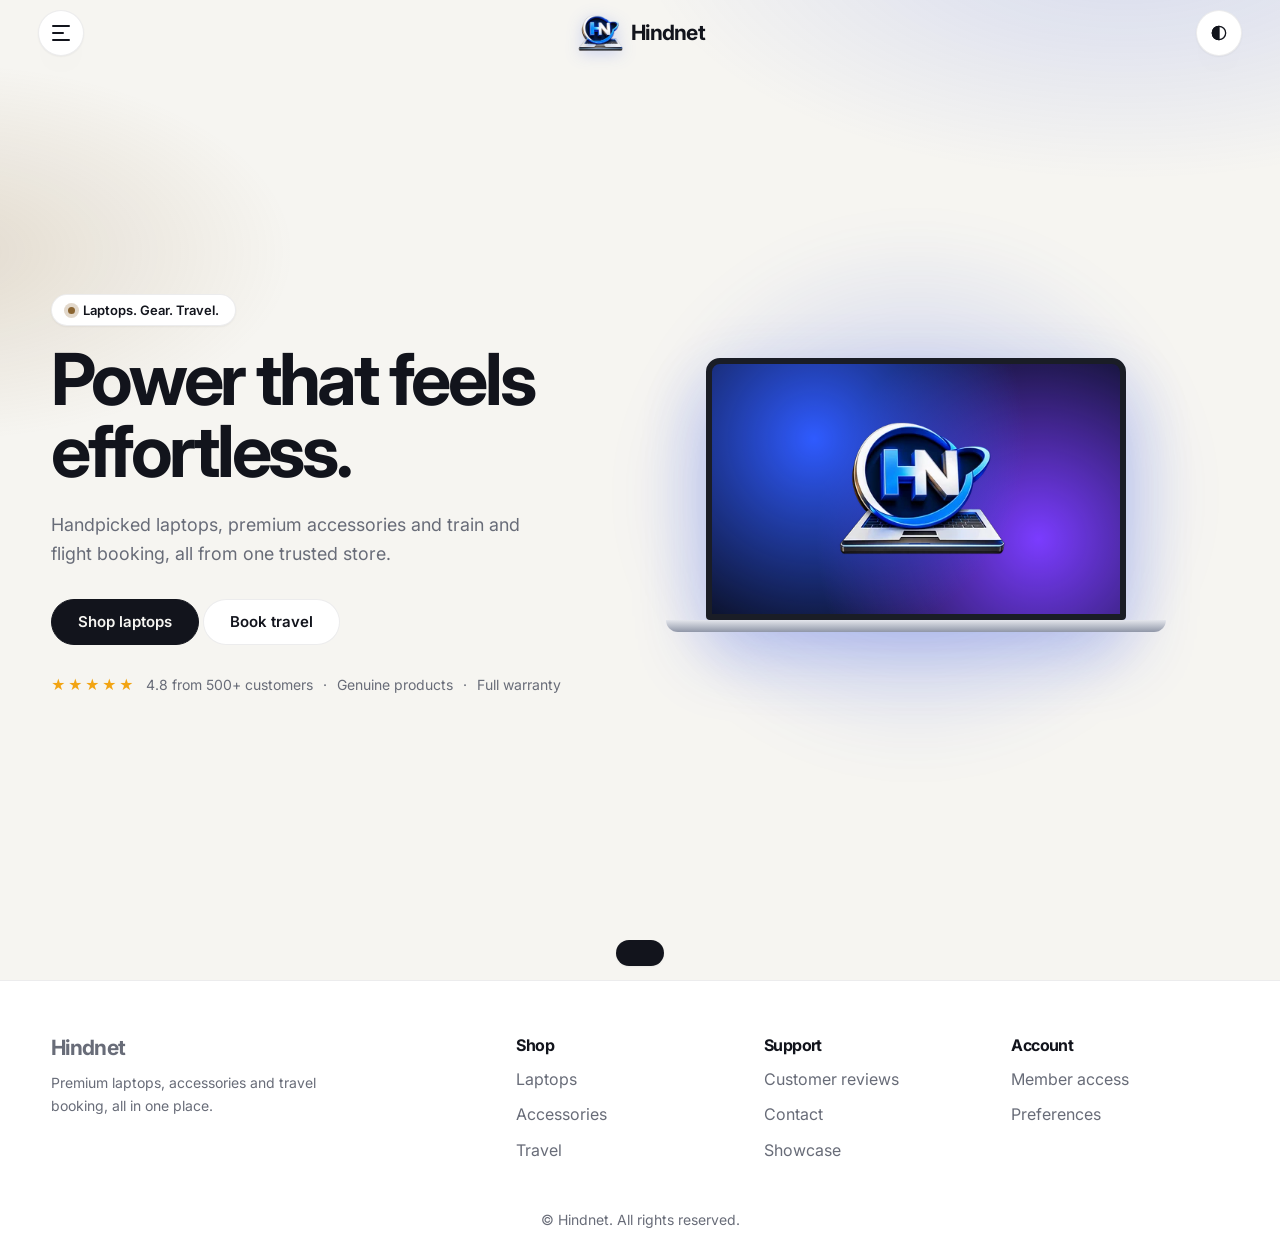
<file: index.html>
<!doctype html><html lang="en-IN" data-theme="light"><head><meta charset="utf-8"><meta name="viewport" content="width=device-width,initial-scale=1,viewport-fit=cover"><meta name="theme-color" content="#f6f5f1"><script>try{var t=JSON.parse(localStorage.hn||"{}").t;if(t=="dark"||(t=="auto"&&matchMedia("(prefers-color-scheme:dark)").matches))document.documentElement.dataset.theme="dark"}catch(e){}</script><!--SEO--><title>Hindnet | Premium Laptops, Accessories &amp; Train/Flight Booking</title><meta name="description" content="Buy genuine laptops and accessories with warranty, and book train and flight tickets at Hindnet. Honest prices, expert help and fast support."><link rel="canonical" href="/"><meta name="robots" content="index, follow, max-image-preview:large"><meta property="og:type" content="website"><meta property="og:site_name" content="Hindnet"><meta property="og:title" content="Hindnet | Premium Laptops, Accessories &amp; Train/Flight Booking"><meta property="og:description" content="Buy genuine laptops and accessories with warranty, and book train and flight tickets at Hindnet. Honest prices, expert help and fast support."><meta property="og:image" content="/assets/og.png"><meta name="twitter:card" content="summary_large_image"><!--/SEO--><script type="application/ld+json" id="ld">[]</script>
<link rel="preconnect" href="https://fonts.googleapis.com"><link rel="preconnect" href="https://fonts.gstatic.com" crossorigin>
<link rel="preload" as="style" href="https://fonts.googleapis.com/css2?family=Inter:wght@400..700&display=swap" onload="this.rel='stylesheet'"><noscript><link rel="stylesheet" href="https://fonts.googleapis.com/css2?family=Inter:wght@400..700&display=swap"></noscript><link rel="icon" type="image/png" href="/assets/favicon.png"><link rel="apple-touch-icon" href="/assets/apple-touch-icon.png"><link rel="preload" as="image" href="/assets/logo-sm.webp"><link rel="stylesheet" href="/css/style.css?v=r202611041016"><link rel="modulepreload" href="/js/core.js?v=r202611041016"><link rel="modulepreload" href="/js/data.js?v=r202611041016"><link rel="modulepreload" href="/js/pages/home.js?v=r202611041016">
<script type="importmap">{"imports":{"three":"https://cdn.jsdelivr.net/npm/three@0.160.0/build/three.module.min.js","three/addons/":"https://cdn.jsdelivr.net/npm/three@0.160.0/examples/jsm/","core":"/js/core.js?v=r202611041016","data":"/js/data.js?v=r202611041016","catalog":"/js/pages/catalog.js?v=r202611041016","scene":"/js/scene.js?v=r202611041016","page/home":"/js/pages/home.js?v=r202611041016","page/laptops":"/js/pages/laptops.js?v=r202611041016","page/accessories":"/js/pages/accessories.js?v=r202611041016","page/travel":"/js/pages/travel.js?v=r202611041016","page/gallery":"/js/pages/gallery.js?v=r202611041016","page/contact":"/js/pages/contact.js?v=r202611041016","page/settings":"/js/pages/settings.js?v=r202611041016","page/account":"/js/pages/account.js?v=r202611041016","page/product":"/js/pages/product.js?v=r202611041016","page/reviews":"/js/pages/reviews.js?v=r202611041016"}}</script></head>
<body><svg width="0" height="0" style="position:absolute" aria-hidden="true"><defs><symbol id="i-home" viewBox="0 0 24 24"><path d="M3 11l9-8 9 8M5 10v10h14V10"/></symbol><symbol id="i-laptop" viewBox="0 0 24 24"><rect x="4" y="5" width="16" height="11" rx="1.5"/><path d="M2 19h20"/></symbol><symbol id="i-audio" viewBox="0 0 24 24"><path d="M4 15v-3a8 8 0 0116 0v3M4 15h3v5H4zM20 15h-3v5h3z"/></symbol><symbol id="i-plane" viewBox="0 0 24 24"><path d="M2 14l20-9-8 17-2-7z"/></symbol><symbol id="i-img" viewBox="0 0 24 24"><rect x="3" y="4" width="18" height="16" rx="2"/><circle cx="9" cy="10" r="1.5"/><path d="M21 16l-5-5-9 9"/></symbol><symbol id="i-star" viewBox="0 0 24 24"><path d="M12 3l2.7 5.6 6.1.9-4.4 4.3 1 6.1L12 17l-5.4 2.9 1-6.1L3.2 9.5l6.1-.9z"/></symbol><symbol id="i-pin" viewBox="0 0 24 24"><path d="M12 21s7-6.2 7-11a7 7 0 10-14 0c0 4.8 7 11 7 11z"/><circle cx="12" cy="10" r="2.5"/></symbol><symbol id="i-gear" viewBox="0 0 24 24"><circle cx="12" cy="12" r="3"/><path d="M12 2v3M12 19v3M2 12h3M19 12h3M5 5l2 2M17 17l2 2M19 5l-2 2M7 17l-2 2"/></symbol><symbol id="i-sun" viewBox="0 0 24 24"><circle cx="12" cy="12" r="8"/><path d="M12 4a8 8 0 000 16z" fill="currentColor"/></symbol></defs></svg><header id="top"><button id="mn" aria-label="Open menu" aria-expanded="false"><span></span><span></span><span></span></button><a class="logo" href="/">Hindnet</a><button id="tg2" aria-label="Toggle theme"><svg class="ic"><use href="#i-sun"/></svg></button></header><div id="scrim"></div>
<nav id="side" aria-label="Main menu"><button class="x" id="cl" aria-label="Close menu">×</button><a class="logo" href="/">Hindnet</a>
<div class="links"><a data-r="home" href="/"><i><svg class="ic"><use href="#i-home"/></svg></i>Hindnet Prime</a><a data-r="laptops" href="/laptops"><i><svg class="ic"><use href="#i-laptop"/></svg></i>Elite Laptops</a><a data-r="accessories" href="/accessories"><i><svg class="ic"><use href="#i-audio"/></svg></i>Gear Studio</a><a data-r="travel" href="/travel"><i><svg class="ic"><use href="#i-plane"/></svg></i>Travel Lounge</a><a data-r="gallery" href="/gallery"><i><svg class="ic"><use href="#i-img"/></svg></i>Showcase</a><a data-r="reviews" href="/reviews"><i><svg class="ic"><use href="#i-star"/></svg></i>Customer Voices</a><a data-r="contact" href="/contact"><i><svg class="ic"><use href="#i-pin"/></svg></i>Connect</a></div>
<div class="nfoot"><button class="ib" id="tg"><i><svg class="ic"><use href="#i-sun"/></svg></i>Switch theme</button><a class="ib" data-r="settings" href="/settings"><i><svg class="ic"><use href="#i-gear"/></svg></i>Preferences</a><a class="btn p" data-r="account" id="mb" href="/account">Member Access</a></div></nav>
<main id="app" data-ssr="1"><section class="hero"><div><small class="kick">Laptops. Gear. Travel.</small><h1>Power that feels effortless.</h1><p class="lead">Handpicked laptops, premium accessories and train and flight booking, all from one trusted store.</p><p><a class="btn p" href="/laptops">Shop laptops</a> <a class="btn" href="/travel">Book travel</a></p><p class="trust"><span class="st">★★★★★</span> 4.8 from 500+ customers <span>·</span> Genuine products <span>·</span> Full warranty</p></div><div id="stage" aria-hidden="true"><div class="poster"><i></i><b></b></div></div></section></main><footer><div class="fw"><div><a class="logo" href="/">Hindnet</a><p class="m" style="margin-top:12px;max-width:30ch">Premium laptops, accessories and travel booking, all in one place.</p></div><div><h4>Shop</h4><a href="/laptops">Laptops</a><a href="/accessories">Accessories</a><a href="/travel">Travel</a></div><div><h4>Support</h4><a href="/reviews">Customer reviews</a><a href="/contact">Contact</a><a href="/gallery">Showcase</a></div><div><h4>Account</h4><a href="/account">Member access</a><a href="/settings">Preferences</a></div></div><p class="m" id="fc"></p><p class="m">© Hindnet. All rights reserved.</p></footer><div id="lb"></div><div id="toast" role="status"></div>
<script type="module" src="/js/main.js?v=r202611041016"></script><script>setTimeout(function(){if(!window.__hn){var m=document.getElementById("app");if(m)m.insertAdjacentHTML("beforeend",'<p style="margin:24px 0;padding:16px;border:1px solid #0002;border-radius:12px">The page could not finish loading. Please refresh with Ctrl+Shift+R (or clear this site\'s data on your phone), or update your browser.</p>')}},7000)</script></body></html>
</file>
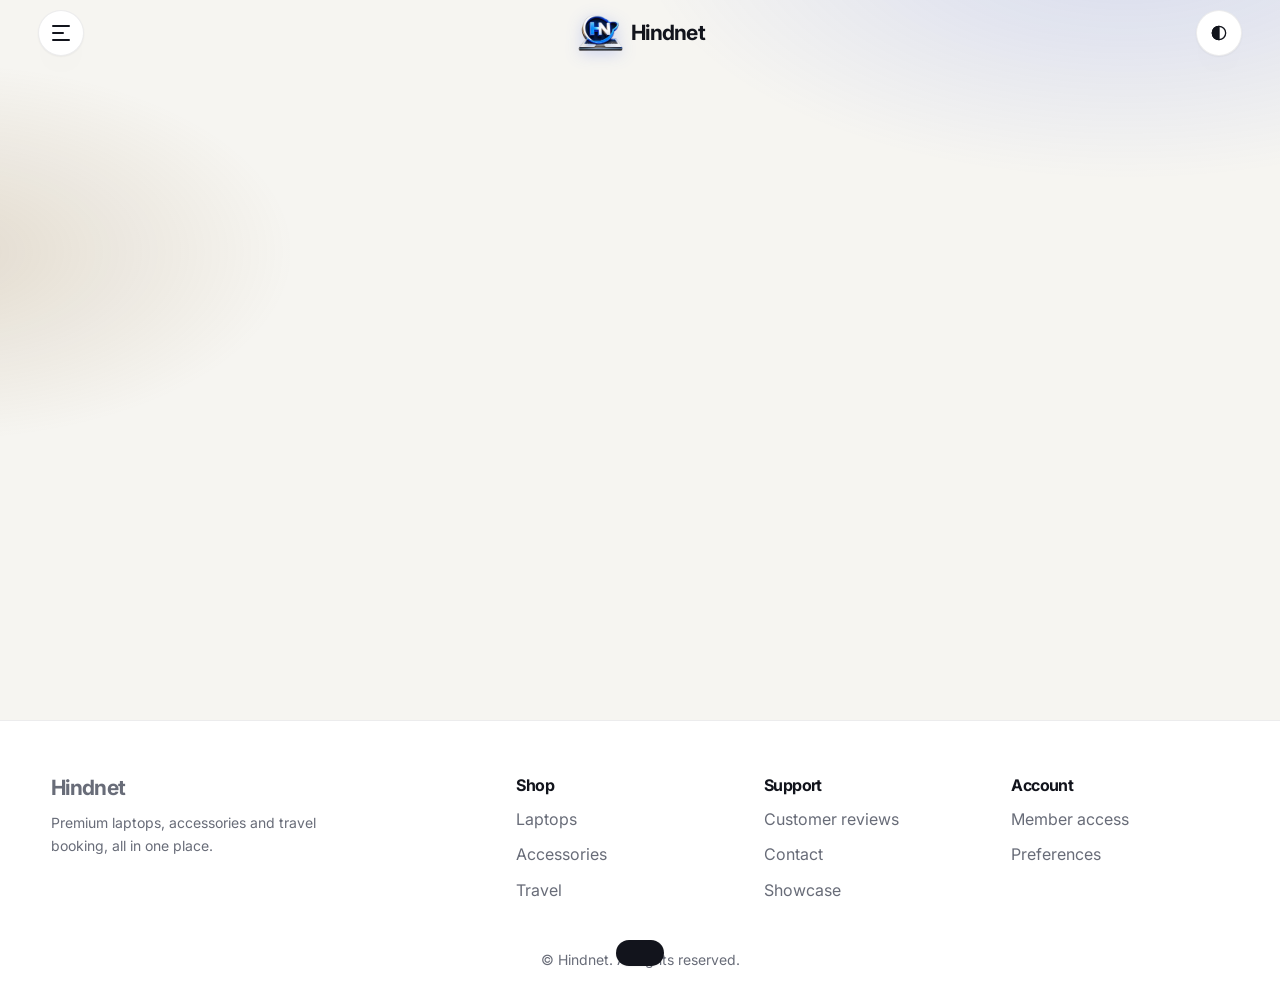
<file: app.html>
<!doctype html><html lang="en-IN" data-theme="light"><head><meta charset="utf-8"><meta name="viewport" content="width=device-width,initial-scale=1,viewport-fit=cover"><meta name="theme-color" content="#f6f5f1"><script>try{var t=JSON.parse(localStorage.hn||"{}").t;if(t=="dark"||(t=="auto"&&matchMedia("(prefers-color-scheme:dark)").matches))document.documentElement.dataset.theme="dark"}catch(e){}</script><!--SEO--><title>Hindnet | Premium Laptops, Accessories &amp; Travel</title><meta name="description" content="Genuine laptops, accessories and train and flight booking at Hindnet."><meta name="robots" content="noindex"><!--/SEO--><script type="application/ld+json" id="ld">[]</script>
<link rel="preconnect" href="https://fonts.googleapis.com"><link rel="preconnect" href="https://fonts.gstatic.com" crossorigin>
<link rel="preload" as="style" href="https://fonts.googleapis.com/css2?family=Inter:wght@400..700&display=swap" onload="this.rel='stylesheet'"><noscript><link rel="stylesheet" href="https://fonts.googleapis.com/css2?family=Inter:wght@400..700&display=swap"></noscript><link rel="icon" type="image/png" href="/assets/favicon.png"><link rel="apple-touch-icon" href="/assets/apple-touch-icon.png"><link rel="preload" as="image" href="/assets/logo-sm.webp"><link rel="stylesheet" href="/css/style.css?v=__V__"><link rel="modulepreload" href="/js/core.js?v=__V__"><link rel="modulepreload" href="/js/data.js?v=__V__"><link rel="modulepreload" href="/js/pages/home.js?v=__V__">
<script type="importmap">{"imports":{"three":"https://cdn.jsdelivr.net/npm/three@0.160.0/build/three.module.min.js","three/addons/":"https://cdn.jsdelivr.net/npm/three@0.160.0/examples/jsm/","core":"/js/core.js?v=__V__","data":"/js/data.js?v=__V__","catalog":"/js/pages/catalog.js?v=__V__","scene":"/js/scene.js?v=__V__","page/home":"/js/pages/home.js?v=__V__","page/laptops":"/js/pages/laptops.js?v=__V__","page/accessories":"/js/pages/accessories.js?v=__V__","page/travel":"/js/pages/travel.js?v=__V__","page/gallery":"/js/pages/gallery.js?v=__V__","page/contact":"/js/pages/contact.js?v=__V__","page/settings":"/js/pages/settings.js?v=__V__","page/account":"/js/pages/account.js?v=__V__","page/product":"/js/pages/product.js?v=__V__","page/reviews":"/js/pages/reviews.js?v=__V__"}}</script></head>
<body><svg width="0" height="0" style="position:absolute" aria-hidden="true"><defs><symbol id="i-home" viewBox="0 0 24 24"><path d="M3 11l9-8 9 8M5 10v10h14V10"/></symbol><symbol id="i-laptop" viewBox="0 0 24 24"><rect x="4" y="5" width="16" height="11" rx="1.5"/><path d="M2 19h20"/></symbol><symbol id="i-audio" viewBox="0 0 24 24"><path d="M4 15v-3a8 8 0 0116 0v3M4 15h3v5H4zM20 15h-3v5h3z"/></symbol><symbol id="i-plane" viewBox="0 0 24 24"><path d="M2 14l20-9-8 17-2-7z"/></symbol><symbol id="i-img" viewBox="0 0 24 24"><rect x="3" y="4" width="18" height="16" rx="2"/><circle cx="9" cy="10" r="1.5"/><path d="M21 16l-5-5-9 9"/></symbol><symbol id="i-star" viewBox="0 0 24 24"><path d="M12 3l2.7 5.6 6.1.9-4.4 4.3 1 6.1L12 17l-5.4 2.9 1-6.1L3.2 9.5l6.1-.9z"/></symbol><symbol id="i-pin" viewBox="0 0 24 24"><path d="M12 21s7-6.2 7-11a7 7 0 10-14 0c0 4.8 7 11 7 11z"/><circle cx="12" cy="10" r="2.5"/></symbol><symbol id="i-gear" viewBox="0 0 24 24"><circle cx="12" cy="12" r="3"/><path d="M12 2v3M12 19v3M2 12h3M19 12h3M5 5l2 2M17 17l2 2M19 5l-2 2M7 17l-2 2"/></symbol><symbol id="i-sun" viewBox="0 0 24 24"><circle cx="12" cy="12" r="8"/><path d="M12 4a8 8 0 000 16z" fill="currentColor"/></symbol></defs></svg><header id="top"><button id="mn" aria-label="Open menu" aria-expanded="false"><span></span><span></span><span></span></button><a class="logo" href="/">Hindnet</a><button id="tg2" aria-label="Toggle theme"><svg class="ic"><use href="#i-sun"/></svg></button></header><div id="scrim"></div>
<nav id="side" aria-label="Main menu"><button class="x" id="cl" aria-label="Close menu">×</button><a class="logo" href="/">Hindnet</a>
<div class="links"><a data-r="home" href="/"><i><svg class="ic"><use href="#i-home"/></svg></i>Hindnet Prime</a><a data-r="laptops" href="/laptops"><i><svg class="ic"><use href="#i-laptop"/></svg></i>Elite Laptops</a><a data-r="accessories" href="/accessories"><i><svg class="ic"><use href="#i-audio"/></svg></i>Gear Studio</a><a data-r="travel" href="/travel"><i><svg class="ic"><use href="#i-plane"/></svg></i>Travel Lounge</a><a data-r="gallery" href="/gallery"><i><svg class="ic"><use href="#i-img"/></svg></i>Showcase</a><a data-r="reviews" href="/reviews"><i><svg class="ic"><use href="#i-star"/></svg></i>Customer Voices</a><a data-r="contact" href="/contact"><i><svg class="ic"><use href="#i-pin"/></svg></i>Connect</a></div>
<div class="nfoot"><button class="ib" id="tg"><i><svg class="ic"><use href="#i-sun"/></svg></i>Switch theme</button><a class="ib" data-r="settings" href="/settings"><i><svg class="ic"><use href="#i-gear"/></svg></i>Preferences</a><a class="btn p" data-r="account" id="mb" href="/account">Member Access</a></div></nav>
<main id="app"><noscript><h1>Hindnet</h1><p>Premium laptops, accessories and train and flight booking.</p><p><a href="/laptops">Laptops</a> · <a href="/accessories">Accessories</a> · <a href="/travel">Travel</a> · <a href="/reviews">Reviews</a> · <a href="/contact">Contact</a></p></noscript></main><footer><div class="fw"><div><a class="logo" href="/">Hindnet</a><p class="m" style="margin-top:12px;max-width:30ch">Premium laptops, accessories and travel booking, all in one place.</p></div><div><h4>Shop</h4><a href="/laptops">Laptops</a><a href="/accessories">Accessories</a><a href="/travel">Travel</a></div><div><h4>Support</h4><a href="/reviews">Customer reviews</a><a href="/contact">Contact</a><a href="/gallery">Showcase</a></div><div><h4>Account</h4><a href="/account">Member access</a><a href="/settings">Preferences</a></div></div><p class="m">© Hindnet. All rights reserved.</p></footer><div id="lb"></div><div id="toast" role="status"></div>
<script type="module" src="/js/main.js?v=__V__"></script></body></html>
</file>
<file: css/style.css>
/* Hindnet: light premium design system */
:root{--bg:#f6f5f1;--card:#fff;--ink:#12141c;--mut:#686c78;--ac:#2447e0;--ac2:#8a6430;--ln:#12141c14;--sh:0 1px 2px #12141c0d,0 18px 40px -18px #12141c33;--r:24px;--ease:cubic-bezier(.2,.8,.2,1)}
[data-theme=dark]{--bg:#0b0d13;--card:#14171f;--ink:#f3f1ec;--mut:#9096a3;--ac:#7b94ff;--ac2:#d8b574;--ln:#ffffff18;--sh:inset 0 1px 0 #ffffff0d,0 24px 50px -24px #000c}
*{box-sizing:border-box;margin:0;padding:0}html{scroll-behavior:smooth}[hidden]{display:none!important}
body{background:var(--bg);color:var(--ink);font:400 16px/1.65 Inter,system-ui,sans-serif;-webkit-font-smoothing:antialiased;overflow-x:hidden;transition:background .4s,color .4s}
body:after{content:"";position:fixed;inset:0;z-index:-1;pointer-events:none;background:radial-gradient(55% 40% at 88% -8%,color-mix(in srgb,var(--ac) 16%,transparent),transparent 70%),radial-gradient(40% 30% at -5% 28%,color-mix(in srgb,var(--ac2) 18%,transparent),transparent 70%)}
h1,h2,h3,h4,.logo{font-weight:700;letter-spacing:-.035em;line-height:1.05}::selection{background:var(--ac);color:#fff}
body.busy:before{content:"";position:fixed;top:0;left:0;height:3px;width:40%;background:linear-gradient(90deg,var(--ac),var(--ac2));z-index:99;animation:bz 1s ease-in-out infinite}@keyframes bz{to{transform:translateX(250%)}}
body.noanim *,body.noanim *:before{animation:none!important;transition:none!important}
.ic{width:20px;height:20px;stroke:currentColor;fill:none;stroke-width:1.6;stroke-linecap:round;stroke-linejoin:round}
/* top bar + drawer */
#top{position:fixed;inset:0 0 auto;z-index:55;display:flex;align-items:center;justify-content:space-between;padding:10px clamp(14px,3vw,40px);padding-top:calc(10px + env(safe-area-inset-top));border-bottom:1px solid transparent;transition:background .35s,border-color .35s}
#top.sc{background:color-mix(in srgb,var(--bg) 78%,transparent);backdrop-filter:saturate(180%) blur(22px);border-color:var(--ln)}
#top:after{content:"";position:absolute;left:0;bottom:-1px;height:2px;width:calc(var(--p,0)*100%);background:linear-gradient(90deg,var(--ac),var(--ac2))}
.logo{display:flex;align-items:center;gap:8px;font-size:21px;color:var(--ink);text-decoration:none}.logo:before{content:"";width:48px;height:36px;background:url(../assets/logo-sm.webp) center/contain no-repeat;filter:drop-shadow(0 3px 8px #2447e033)}
#top button{width:46px;height:46px;border-radius:50%;border:1px solid var(--ln);background:var(--card);color:var(--ink);cursor:pointer;display:grid;place-content:center;box-shadow:var(--sh);transition:transform .25s var(--ease)}#top button:hover{transform:scale(1.06)}#top button:active{transform:scale(.94)}
#mn span{display:block;width:18px;height:2px;border-radius:2px;background:currentColor;margin:2.5px 0;transition:width .3s}#mn span:nth-child(2){width:12px}#mn:hover span:nth-child(2){width:18px}
nav{position:fixed;inset:12px auto 12px 12px;z-index:60;width:min(88vw,340px);display:flex;flex-direction:column;gap:6px;padding:76px 14px 16px;background:var(--card);border:1px solid var(--ln);border-radius:28px;box-shadow:0 40px 100px -20px #12141c66;overflow-y:auto;transform:translateX(-112%);visibility:hidden;transition:transform .5s var(--ease),visibility 0s linear .5s}
body.nav-open nav{transform:none;visibility:visible;transition-delay:0s}
nav .logo{position:absolute;top:18px;left:20px}nav .x{position:absolute;top:16px;right:16px;width:40px;height:40px;border-radius:50%;border:1px solid var(--ln);background:none;color:var(--ink);cursor:pointer;font-size:24px;line-height:1}nav .x:hover{background:var(--ln)}
.links{display:flex;flex-direction:column;gap:2px;flex:1}
.links a,.nfoot .ib{display:flex;align-items:center;gap:14px;padding:10px 12px;min-height:52px;border-radius:16px;color:var(--mut);text-decoration:none;font:500 16px Inter,system-ui,-apple-system,"Segoe UI",Roboto,sans-serif;background:none;border:0;cursor:pointer;width:100%;text-align:left;transition:background .25s,color .25s}
.links a i,.nfoot .ib i{font-style:normal;display:grid;place-items:center;width:34px;height:34px;flex:none;border-radius:11px;background:color-mix(in srgb,var(--ink) 6%,transparent);transition:.25s}
.links a:hover,.nfoot .ib:hover{background:color-mix(in srgb,var(--ink) 5%,transparent);color:var(--ink)}.links a.on{color:var(--ac);background:color-mix(in srgb,var(--ac) 10%,transparent)}.links a.on i{background:var(--ac);color:#fff}
.nfoot{display:grid;gap:6px;padding-top:12px;border-top:1px solid var(--ln)}.nfoot .btn{display:flex}
#scrim{position:fixed;inset:0;background:#12141c66;opacity:0;pointer-events:none;transition:opacity .35s;z-index:58}body.nav-open #scrim{opacity:1;pointer-events:auto}body.nav-open{overflow:hidden}
body.nav-open .links a,body.nav-open .nfoot>*{animation:ni .6s var(--ease) both;animation-delay:calc(.12s + var(--d,0)*.05s)}@keyframes ni{from{opacity:0;transform:translateX(-20px)}}
.links a:nth-child(2){--d:1}.links a:nth-child(3){--d:2}.links a:nth-child(4){--d:3}.links a:nth-child(5){--d:4}.links a:nth-child(6){--d:5}.links a:nth-child(7){--d:6}.nfoot>*{--d:8}
/* buttons + forms */
.btn{display:inline-flex;align-items:center;justify-content:center;min-height:46px;padding:12px 26px;border-radius:99px;font:600 15px Inter,system-ui,-apple-system,"Segoe UI",Roboto,sans-serif;text-decoration:none;border:1px solid var(--ln);color:var(--ink);background:var(--card);cursor:pointer;transition:transform .25s var(--ease),box-shadow .25s,background .25s,color .25s}
.btn:hover{transform:translateY(-2px);box-shadow:var(--sh)}.btn.p{background:var(--ink);border-color:var(--ink);color:var(--bg)}.btn.p:hover{background:var(--ac);border-color:var(--ac);color:#fff}.btn.sm{min-height:38px;padding:8px 18px;font-size:13px}.btn.wd{width:100%}
input,select,textarea{width:100%;padding:14px 16px;border-radius:14px;border:1px solid var(--ln);background:var(--card);color:var(--ink);font:inherit;margin:6px 0;transition:border-color .2s,box-shadow .2s}textarea{min-height:120px;resize:vertical}
input:focus,select:focus,textarea:focus{outline:none;border-color:var(--ac);box-shadow:0 0 0 4px color-mix(in srgb,var(--ac) 18%,transparent)}:is(button,a):focus-visible{outline:2px solid var(--ac);outline-offset:2px}
.pn{max-width:480px;margin:26px auto;padding:32px;background:var(--card);border:1px solid var(--ln);border-radius:var(--r);box-shadow:var(--sh)}.pn.wide{max-width:680px}.pn h2,.pn h3{margin:0 0 12px}.pn p{margin:10px 0}.two{display:grid;grid-template-columns:1fr 1fr;gap:12px}
.lk,.back{background:none;border:0;color:var(--ac);cursor:pointer;font:inherit;text-decoration:none}.back{display:inline-block;margin-bottom:18px}.seg{display:flex;gap:8px;margin-bottom:12px}
.bar{display:flex;gap:12px;flex-wrap:wrap;margin-bottom:14px}.bar input{flex:1;min-width:220px}.bar select{width:auto}
.chipbar{display:flex;gap:8px;flex-wrap:wrap;margin-bottom:26px}.ch{padding:9px 18px;border-radius:99px;border:1px solid var(--ln);background:var(--card);color:var(--ink);cursor:pointer;font:500 14px Inter,system-ui,-apple-system,"Segoe UI",Roboto,sans-serif;transition:.25s}.ch:hover{border-color:var(--ink)}.ch.on{background:var(--ink);border-color:var(--ink);color:var(--bg)}
/* layout + hero */
main{max-width:1400px;margin:0 auto;padding:100px clamp(18px,4vw,64px) 90px;min-height:80vh;animation:in .5s}@keyframes in{from{opacity:0;transform:translateY(12px)}}
.hero{display:grid;grid-template-columns:minmax(0,.9fr) minmax(0,1.1fr);align-items:center;gap:clamp(8px,3vw,40px);min-height:calc(100svh - 110px)}
.hero h1{font-size:clamp(40px,5.6vw,88px);line-height:1;letter-spacing:-.045em}.lead{color:var(--mut);max-width:50ch;margin:22px 0 30px;font-size:clamp(16px,1.4vw,19px)}
.kick{display:inline-flex;align-items:center;gap:8px;padding:7px 16px;border:1px solid var(--ln);border-radius:99px;background:var(--card);box-shadow:var(--sh);font:600 13px Inter,system-ui,-apple-system,"Segoe UI",Roboto,sans-serif;color:var(--ink);margin-bottom:18px}.kick:before{content:"";width:7px;height:7px;border-radius:50%;background:var(--ac2);box-shadow:0 0 0 4px color-mix(in srgb,var(--ac2) 25%,transparent)}
.trust{display:flex;align-items:center;gap:10px;flex-wrap:wrap;color:var(--mut);font-size:14px;margin-top:28px}.st{color:#f2a413;letter-spacing:2px}
#stage{position:relative;height:clamp(340px,72vh,700px)}#stage:before{content:"";position:absolute;inset:8% 4%;border-radius:50%;background:radial-gradient(closest-side,color-mix(in srgb,var(--ac) 24%,transparent),transparent);filter:blur(20px)}#stage canvas{position:relative;display:block;width:100%!important;height:100%!important}
.poster{position:absolute;inset:0;display:flex;flex-direction:column;align-items:center;justify-content:center;transition:opacity .8s}#stage.ready .poster{opacity:0;pointer-events:none}
.poster i{display:block;width:min(68%,420px);aspect-ratio:16/10;border-radius:14px 14px 4px 4px;border:6px solid #1a1d26;background:url(../assets/logo-sm.webp) center/44% no-repeat,radial-gradient(circle at 25% 30%,#2f5bff,transparent 60%),radial-gradient(circle at 80% 70%,#7b3cff,transparent 60%),#0b1026;box-shadow:0 30px 70px #2447e04d}
.poster b{display:block;width:min(80%,500px);height:12px;border-radius:0 0 18px 18px;background:linear-gradient(#e4e6ec,#9097a8)}
.brands{display:flex;flex-wrap:wrap;justify-content:center;gap:12px 48px;padding:26px 0;border-block:1px solid var(--ln);color:var(--mut);font:600 15px Inter,system-ui,-apple-system,"Segoe UI",Roboto,sans-serif;letter-spacing:.06em;margin-bottom:10px}
h2{font-size:clamp(30px,4.2vw,54px);margin:84px 0 28px}.ph{font-size:clamp(40px,6vw,76px);letter-spacing:-.045em}.m{color:var(--mut);font-size:14px}
.rv{opacity:0;transform:translateY(24px);transition:opacity .8s var(--ease),transform .8s var(--ease)}.rv.in{opacity:1;transform:none}
/* cards */
.g{display:grid;grid-template-columns:repeat(auto-fill,minmax(270px,1fr));gap:22px}
.card{display:block;background:var(--card);border:1px solid var(--ln);border-radius:var(--r);overflow:hidden;box-shadow:var(--sh);color:inherit;text-decoration:none;transition:transform .25s ease-out,box-shadow .4s,border-color .3s}.card:hover{border-color:color-mix(in srgb,var(--ac) 40%,var(--ln));box-shadow:0 30px 60px -24px #12141c4d}
.media{position:relative;aspect-ratio:4/3;overflow:hidden;background:color-mix(in srgb,var(--ink) 4%,transparent)}.media img{width:100%;height:100%;object-fit:cover;display:block;transition:transform .7s var(--ease)}.card:hover .media img{transform:scale(1.06)}
.art{height:100%;display:flex;flex-direction:column;align-items:center;justify-content:center;gap:6px;padding:14px;text-align:center;background:radial-gradient(circle at 25% 15%,hsl(var(--h) 90% 90%),transparent 62%),linear-gradient(135deg,hsl(var(--h) 60% 95%),hsl(calc(var(--h) + 30) 50% 88%))}
.art b{font-size:clamp(24px,3.2vw,36px);line-height:1;letter-spacing:-.04em;color:hsl(var(--h) 45% 24%)}.art span{font-size:.9rem;color:hsl(var(--h) 25% 38%)}
[data-theme=dark] .art{background:radial-gradient(circle at 25% 15%,hsl(var(--h) 80% 40%/.5),transparent 62%),linear-gradient(135deg,hsl(var(--h) 50% 16%),hsl(calc(var(--h) + 30) 60% 9%))}[data-theme=dark] .art b{color:#fff}[data-theme=dark] .art span{color:#ffffffb0}
.bdg{position:absolute;top:12px;left:12px;font-style:normal;font-size:12px;font-weight:600;padding:4px 11px;border-radius:99px;background:var(--card);box-shadow:var(--sh)}.bdg.r{left:auto;right:12px;background:var(--ac);color:#fff}
.b{padding:20px}.b small{color:var(--ac2);font-weight:600;letter-spacing:.03em}.b h3{font-size:20px;margin:4px 0 12px}.chips{display:flex;flex-wrap:wrap;gap:6px}.chips i{font-style:normal;font-size:12px;padding:4px 10px;border-radius:99px;background:color-mix(in srgb,var(--ink) 5%,transparent);color:var(--mut)}
.row{display:flex;justify-content:space-between;align-items:center;margin-top:18px}.row b{font-size:22px;letter-spacing:-.03em}.card s,.pr s{color:var(--mut);margin-left:8px;font-weight:400;font-size:.8em}
.bento{display:grid;grid-template-columns:repeat(6,1fr);gap:16px}.bt{border-radius:28px;padding:clamp(22px,3vw,36px);min-height:clamp(200px,24vw,300px);display:flex;flex-direction:column;justify-content:flex-end;color:var(--ink);text-decoration:none;border:1px solid var(--ln);background:radial-gradient(circle at 20% 0,hsl(var(--h) 85% 90%),transparent 65%),linear-gradient(135deg,hsl(var(--h) 55% 97%),hsl(calc(var(--h) + 30) 50% 91%));transition:transform .5s var(--ease)}a.bt:hover{transform:scale(1.015)}.bt h3{font-size:clamp(22px,2.4vw,32px)}.bt p{color:var(--mut);max-width:38ch;margin-top:8px}.bt span{margin-top:14px;font-weight:600;color:var(--ac)}.w4{grid-column:span 4}.w2{grid-column:span 2}
[data-theme=dark] .bt{color:#fff;background:radial-gradient(circle at 20% 0,hsl(var(--h) 85% 55%/.4),transparent 65%),linear-gradient(135deg,hsl(var(--h) 50% 17%),hsl(calc(var(--h) + 30) 60% 9%))}[data-theme=dark] .bt p{color:#ffffffb0}
.of,.rc{background:var(--card);border:1px solid var(--ln);border-radius:var(--r);padding:26px;box-shadow:var(--sh);transition:transform .3s var(--ease),border-color .3s}.of:hover,.rc:hover{transform:translateY(-4px);border-color:color-mix(in srgb,var(--ac) 40%,var(--ln))}.of small{color:var(--ac2);font-weight:600}.of h3,.rc h3{margin:6px 0;font-size:20px}.of code{display:inline-block;margin-top:12px;padding:5px 14px;border:1px dashed var(--ac2);border-radius:10px;color:var(--ac2);font-weight:600}.num{font-size:40px;color:var(--ac2)}
.dest{border-radius:28px;padding:24px;min-height:210px;display:flex;flex-direction:column;justify-content:flex-end;color:#fff;background:radial-gradient(circle at 70% 10%,hsl(var(--h) 85% 62%/.6),transparent 60%),linear-gradient(160deg,hsl(var(--h) 45% 24%),hsl(var(--h) 60% 10%))}.dest p{opacity:.85}
.cta{margin-top:84px;padding:clamp(40px,6vw,80px) 6vw;border-radius:36px;background:radial-gradient(circle at 80% 0,#d8b57455,transparent 50%),linear-gradient(135deg,#0f1b4d,#2447e0);color:#fff;text-align:center}.cta h2{margin:0 0 24px}.cta .btn{background:#fff;color:#12141c;border:0}
.faq details{border-bottom:1px solid var(--ln);padding:20px 0}.faq summary{cursor:pointer;font-weight:600;font-size:18px}.faq p{margin-top:10px;max-width:70ch}
/* reviews */
.rc{display:flex;flex-direction:column;gap:6px}.rh{display:flex;align-items:center;gap:12px;margin-bottom:8px}.av{display:grid;place-items:center;width:44px;height:44px;border-radius:50%;background:linear-gradient(135deg,var(--ac),#7b3cff);color:#fff;font-weight:700;font-size:14px;flex:none}.rc>small:last-child{margin-top:auto;padding-top:6px;color:var(--mut)}
.rtop{display:grid;grid-template-columns:1fr 1.15fr;gap:20px;margin-bottom:34px}.rsum,.rform{background:var(--card);border:1px solid var(--ln);border-radius:var(--r);padding:clamp(20px,3vw,34px);box-shadow:var(--sh)}.rsum{display:flex;gap:clamp(20px,4vw,48px);align-items:center;flex-wrap:wrap}.rform h3{font-size:24px;margin-bottom:12px}.rform .btn{margin-top:8px}
.big b{font-size:clamp(56px,7vw,84px);line-height:1;display:block}.bars{flex:1;min-width:220px}.bars div{display:flex;align-items:center;gap:10px;margin:6px 0}.bars i{flex:1;height:8px;border-radius:9px;background:color-mix(in srgb,var(--ink) 8%,transparent);overflow:hidden}.bars u{display:block;height:100%;background:#f2a413;border-radius:9px}
.g.rg{grid-template-columns:repeat(auto-fill,minmax(min(100%,330px),1fr))}.pick{display:flex;align-items:center;gap:2px;margin-bottom:8px}.sb{background:none;border:0;cursor:pointer;font-size:34px;line-height:1;padding:2px;color:color-mix(in srgb,var(--mut) 40%,transparent);transition:transform .2s}.sb:hover{transform:scale(1.15)}.sb.on{color:#f2a413}#pl{margin-left:12px}
/* product page */
.pd{display:grid;grid-template-columns:minmax(0,1.05fr) minmax(0,1fr);gap:clamp(24px,5vw,64px)}.pm{aspect-ratio:1;border-radius:28px;overflow:hidden;background:var(--card);border:1px solid var(--ln);box-shadow:var(--sh)}.pm img,.pm .art{width:100%;height:100%;object-fit:cover}
.ths{display:flex;gap:10px;margin-top:12px}.th{width:84px;aspect-ratio:1;border-radius:16px;overflow:hidden;border:2px solid var(--ln);padding:0;cursor:pointer;background:var(--card)}.th.on{border-color:var(--ac)}.th img{width:100%;height:100%;object-fit:cover}
.pi h1{font-size:clamp(30px,4vw,54px);margin:6px 0 12px}.pi p{margin:12px 0}.pr{display:flex;align-items:baseline;gap:6px;margin:14px 0 4px}.pr b{font-size:clamp(30px,3vw,42px);letter-spacing:-.04em}.off{color:#13a05a;font-style:normal;font-weight:600;margin-left:10px}.ok{color:#13a05a}
.hl{margin:18px 0 18px 20px}.hl li{margin:6px 0}.hl li::marker{color:var(--ac2)}.tbl{width:100%;border-collapse:collapse;max-width:900px;background:var(--card);border-radius:var(--r);overflow:hidden;box-shadow:var(--sh)}.tbl th,.tbl td{text-align:left;padding:16px 18px;border-bottom:1px solid var(--ln);vertical-align:top}.tbl th{width:34%;color:var(--mut);font-weight:500}.tbl tr:last-child>*{border-bottom:0}
/* gallery, map, misc */
.gl{columns:3 250px;gap:16px}.gi{break-inside:avoid;margin-bottom:16px;border-radius:20px;overflow:hidden;cursor:zoom-in;box-shadow:var(--sh);transition:transform .4s var(--ease)}.gi:hover{transform:scale(1.03)}.gi .art{aspect-ratio:var(--ar,4/3)}.gi img{width:100%;display:block}
#lb{position:fixed;inset:0;background:#12141ce6;display:none;place-items:center;z-index:99;cursor:zoom-out}#lb.on{display:grid}#lb img,#lb .art{max-width:92vw;max-height:88vh;width:min(92vw,900px);aspect-ratio:4/3;border-radius:20px}
iframe{width:100%;height:100%;min-height:340px;border:0;border-radius:var(--r);box-shadow:var(--sh)}
#toast{position:fixed;bottom:24px;left:50%;transform:translate(-50%,90px);background:var(--ink);color:var(--bg);padding:13px 24px;border-radius:99px;transition:.4s var(--ease);z-index:99;box-shadow:var(--sh)}#toast.on{transform:translate(-50%,0)}.lgo{display:block;width:140px;margin:0 auto 16px}
footer{border-top:1px solid var(--ln);background:var(--card);padding:56px 0 28px;text-align:center;color:var(--mut)}.fw{display:grid;grid-template-columns:2fr 1fr 1fr 1fr;gap:30px;max-width:1400px;margin:0 auto 36px;padding:0 clamp(18px,4vw,64px);text-align:left}.fw a{display:block;color:var(--mut);text-decoration:none;margin:9px 0;transition:color .2s}.fw a:hover{color:var(--ink)}.fw h4{margin-bottom:12px;color:var(--ink)}.fw .logo{margin:0}
@media(max-width:1100px){.hero{grid-template-columns:1fr;min-height:auto}#stage{order:-1;height:clamp(280px,52vw,420px)}.pd{grid-template-columns:1fr}.bento{grid-template-columns:1fr 1fr}.w4{grid-column:span 2}.w2{grid-column:span 1}}
@media(max-width:860px){.rtop{grid-template-columns:1fr}h2{margin-top:60px}}
@media(max-width:700px){main{padding-top:88px}.g{grid-template-columns:repeat(auto-fill,minmax(155px,1fr));gap:12px}.g.rv{grid-template-columns:1fr}.b{padding:14px}.b h3{font-size:16px}.row{flex-direction:column;align-items:flex-start;gap:10px}.row .btn{width:100%}.chipbar{flex-wrap:nowrap;overflow-x:auto;scrollbar-width:none;margin-inline:-18px;padding-inline:18px}.ch{white-space:nowrap}.gl{columns:2 140px;gap:10px}.bento{grid-template-columns:1fr}.w4,.w2{grid-column:auto}.bar input{min-width:100%}.fw{grid-template-columns:1fr 1fr}.two{grid-template-columns:1fr}.ths .th{width:64px}.pn{padding:22px}}
@media(prefers-reduced-motion:reduce){*{animation:none!important;scroll-behavior:auto}.rv{opacity:1;transform:none}}

main[data-ssr]{animation:none}
</file>
